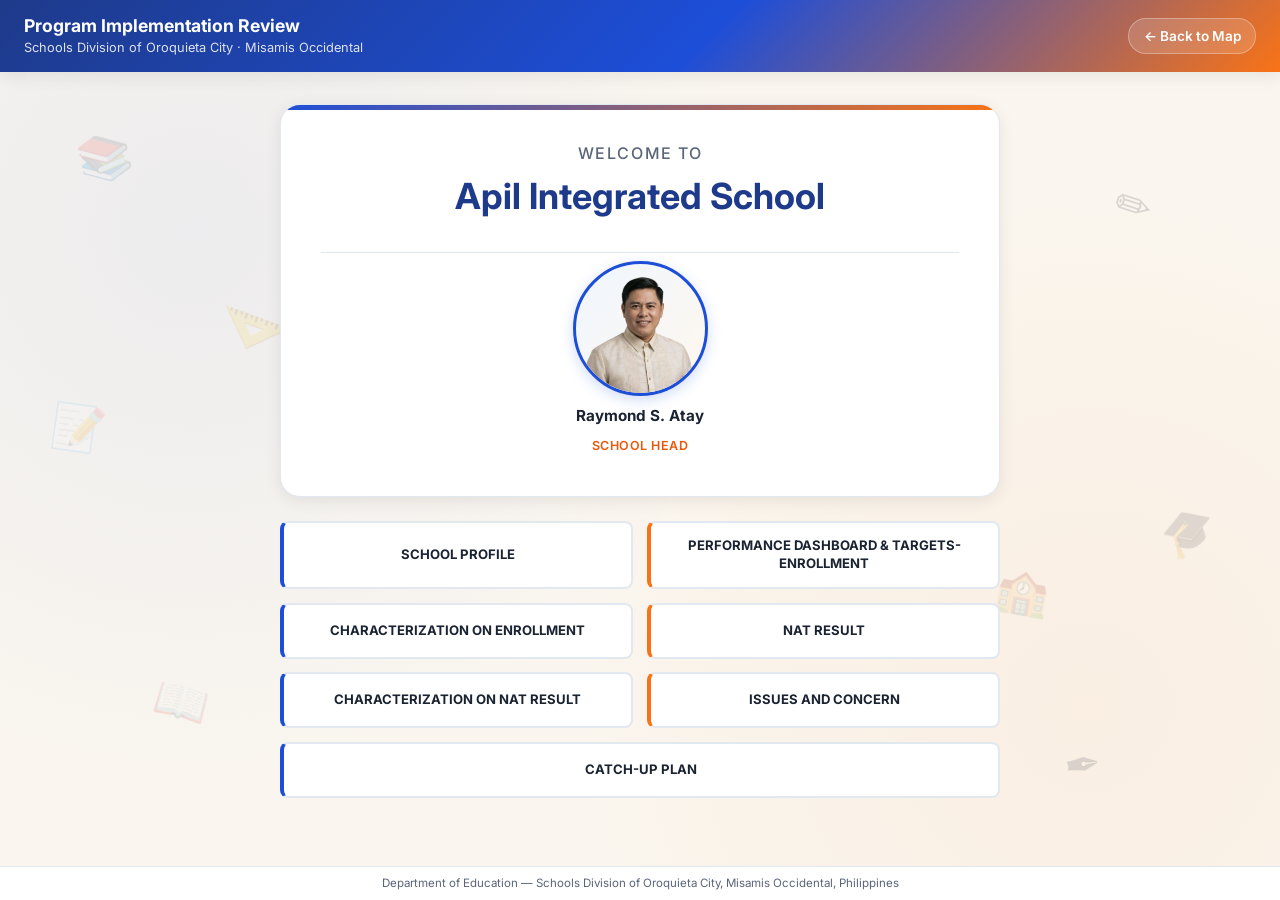
<file: school.html>
<!DOCTYPE html>
<html lang="en">
<head>
  <meta charset="UTF-8" />
  <meta name="viewport" content="width=device-width, initial-scale=1.0, viewport-fit=cover" />
  <title>School — PIR Dashboard</title>
  <link rel="preconnect" href="https://fonts.googleapis.com" />
  <link rel="preconnect" href="https://fonts.gstatic.com" crossorigin />
  <link href="https://fonts.googleapis.com/css2?family=Inter:wght@400;500;600;700&display=swap" rel="stylesheet" />
  <link rel="stylesheet" href="styles.css" />
  <link rel="stylesheet" href="school-page.css" />
</head>
<body class="school-body">
  <header class="header">
    <div class="header-text">
      <h1>Program Implementation Review</h1>
      <p>Schools Division of Oroquieta City · Misamis Occidental</p>
    </div>
    <a href="index.html" class="back-link">← Back to Map</a>
  </header>

  <main class="school-main">
    <div class="school-decor" aria-hidden="true">
      <span class="decor-icon decor-icon--1">📚</span>
      <span class="decor-icon decor-icon--2">✏️</span>
      <span class="decor-icon decor-icon--3">📝</span>
      <span class="decor-icon decor-icon--4">🎓</span>
      <span class="decor-icon decor-icon--5">📖</span>
      <span class="decor-icon decor-icon--6">✒️</span>
      <span class="decor-icon decor-icon--7">📐</span>
      <span class="decor-icon decor-icon--8">🏫</span>
    </div>

    <div class="welcome-card">
      <p class="welcome-label">Welcome to</p>
      <h2 id="school-name" class="welcome-title">School</h2>
      <div id="school-heads" class="school-heads"></div>
    </div>

    <div id="action-buttons" class="action-buttons"></div>
  </main>

  <footer class="footer">
    <p>Department of Education — Schools Division of Oroquieta City, Misamis Occidental, Philippines</p>
  </footer>

  <script src="data.js"></script>
  <script src="school.js"></script>
</body>
</html>
</file>
<file: styles.css>
*,
*::before,
*::after {
  box-sizing: border-box;
  margin: 0;
  padding: 0;
}

:root {
  --color-blue: #1d4ed8;
  --color-blue-dark: #1e3a8a;
  --color-blue-light: #eff6ff;
  --color-orange: #f97316;
  --color-orange-dark: #ea580c;
  --color-orange-light: #fff7ed;
  --color-bg: #f8fafc;
  --color-surface: #ffffff;
  --color-text: #1a2332;
  --color-text-muted: #5a6578;
  --color-border: #e2e8f0;
  --color-integrated: #1d4ed8;
  --color-elementary: #f97316;
  --color-active: linear-gradient(90deg, #eff6ff 0%, #fff7ed 100%);
  --font-sans: "Inter", system-ui, sans-serif;
  --header-height: 72px;
  --sidebar-width: 340px;
  --panel-header-height: 52px;
  --shadow-sm: 0 1px 3px rgba(0, 0, 0, 0.06);
  --shadow-md: 0 4px 16px rgba(0, 0, 0, 0.08);
  --radius: 8px;
}

html, body {
  height: 100%;
  min-height: 100vh;
  min-height: 100dvh;
}

body {
  font-family: var(--font-sans);
  background: var(--color-bg);
  color: var(--color-text);
  line-height: 1.5;
  display: flex;
  flex-direction: column;
  overflow: hidden;
  -webkit-tap-highlight-color: transparent;
}

/* Header */
.header {
  height: var(--header-height);
  background: linear-gradient(135deg, var(--color-blue-dark) 0%, var(--color-blue) 55%, var(--color-orange) 100%);
  color: #fff;
  display: flex;
  align-items: center;
  justify-content: space-between;
  padding: 0 1.5rem;
  flex-shrink: 0;
  box-shadow: var(--shadow-md);
  z-index: 1000;
}

.header-text h1 {
  font-size: 1.1rem;
  font-weight: 700;
  line-height: 1.3;
}

.header-text p {
  font-size: 0.8rem;
  opacity: 0.85;
}

/* Dashboard */
.dashboard {
  flex: 1;
  display: grid;
  grid-template-columns: var(--sidebar-width) 1fr;
  min-height: 0;
  overflow: hidden;
}

/* Sidebar */
.sidebar {
  background: var(--color-surface);
  border-right: 3px solid #cbd5e1;
  display: flex;
  flex-direction: column;
  overflow: hidden;
}

.district-label,
.map-toolbar {
  display: flex;
  align-items: center;
  height: var(--panel-header-height);
  min-height: var(--panel-header-height);
  padding: 0 1.25rem;
  border-bottom: 2px solid #cbd5e1;
  flex-shrink: 0;
  box-sizing: border-box;
}

.district-label {
  font-size: 0.95rem;
  font-weight: 800;
  text-transform: uppercase;
  letter-spacing: 0.1em;
  background:
    linear-gradient(90deg, var(--color-orange-dark) 0%, var(--color-orange) 35%, var(--color-blue) 65%, var(--color-blue-dark) 100%),
    linear-gradient(90deg, var(--color-blue-light) 0%, #fff 50%, var(--color-orange-light) 100%);
  background-clip: text, border-box;
  -webkit-background-clip: text, border-box;
  -webkit-text-fill-color: transparent;
  color: transparent;
  cursor: pointer;
  user-select: none;
  transition: filter 0.15s ease;
}

.district-label:hover {
  filter: brightness(1.06);
}

.district-label.active {
  border-left: 3px solid var(--color-orange);
  padding-left: calc(1.25rem - 3px);
  background:
    linear-gradient(90deg, var(--color-orange-dark) 0%, var(--color-orange) 30%, var(--color-blue) 70%, var(--color-blue-dark) 100%),
    linear-gradient(90deg, #dbeafe 0%, #fff 50%, #ffedd5 100%);
  background-clip: text, border-box;
  -webkit-background-clip: text, border-box;
}

.school-list {
  list-style: none;
  overflow-y: auto;
  flex: 1;
}

.school-item {
  padding: 0.85rem 1.25rem;
  border-bottom: 1px solid var(--color-border);
  cursor: pointer;
  transition: background 0.15s;
}

.school-item:hover {
  background: linear-gradient(90deg, #f8fafc 0%, var(--color-orange-light) 100%);
}

.school-item.active {
  background: linear-gradient(90deg, var(--color-blue-light) 0%, var(--color-orange-light) 100%);
  border-left: 3px solid var(--color-orange);
  padding-left: calc(1.25rem - 3px);
}

.school-name {
  font-size: 0.88rem;
  font-weight: 600;
  color: var(--color-text);
  margin-bottom: 0.2rem;
  line-height: 1.35;
}

.school-type {
  display: inline-block;
  font-size: 0.7rem;
  font-weight: 600;
  text-transform: uppercase;
  letter-spacing: 0.04em;
  padding: 0.15rem 0.45rem;
  border-radius: 4px;
  margin-bottom: 0.3rem;
}

.school-type.integrated {
  background: var(--color-blue-light);
  color: var(--color-integrated);
}

.school-type.elementary {
  background: var(--color-orange-light);
  color: var(--color-orange-dark);
}

/* Map panel */
.map-panel {
  display: flex;
  flex-direction: column;
  min-height: 0;
  overflow: hidden;
}

.map-toolbar {
  justify-content: space-between;
  background: linear-gradient(90deg, var(--color-blue-light) 0%, #fff 50%, var(--color-orange-light) 100%);
}

.map-title {
  font-size: 0.9rem;
  font-weight: 600;
  color: var(--color-text);
}

.map-legend {
  display: flex;
  gap: 1.25rem;
}

.legend-item {
  display: flex;
  align-items: center;
  gap: 0.4rem;
  font-size: 0.78rem;
  color: var(--color-text-muted);
}

.dot {
  width: 10px;
  height: 10px;
  border-radius: 50%;
  display: inline-block;
  border: 2px solid #fff;
  box-shadow: 0 1px 3px rgba(0, 0, 0, 0.2);
}

.dot-integrated { background: var(--color-integrated); }
.dot-elementary { background: var(--color-elementary); }

.map-container {
  flex: 1;
  min-height: 0;
}

/* Leaflet popup */
.leaflet-popup-content {
  margin: 0.75rem 1rem;
  line-height: 1.45;
}

.popup-title {
  font-weight: 700;
  font-size: 0.95rem;
  color: var(--color-blue);
  margin-bottom: 0.75rem;
}

.popup-btn {
  display: inline-block;
  padding: 0.45rem 1rem;
  font-size: 0.8rem;
  font-weight: 600;
  font-family: inherit;
  color: #ffffff !important;
  text-decoration: none;
  border-radius: 50px;
  background: linear-gradient(135deg, var(--color-blue) 0%, var(--color-orange) 100%);
  transition: transform 0.15s, box-shadow 0.15s;
}

.popup-btn:hover,
.popup-btn:visited,
.popup-btn:active {
  color: #ffffff !important;
  text-decoration: none;
}

.popup-btn:hover {
  transform: translateY(-1px);
  box-shadow: 0 3px 10px rgba(29, 78, 216, 0.25);
}

/* Loading overlay */
.loading-overlay {
  position: fixed;
  inset: 0;
  z-index: 10000;
  display: flex;
  align-items: center;
  justify-content: center;
  background: rgba(30, 58, 138, 0.45);
  backdrop-filter: blur(4px);
  transition: opacity 0.25s ease;
}

.loading-overlay.hidden {
  opacity: 0;
  visibility: hidden;
  pointer-events: none;
}

.loading-content {
  text-align: center;
  background: var(--color-surface);
  padding: 2rem 2.5rem;
  border-radius: 16px;
  box-shadow: var(--shadow-md);
  border-top: 4px solid var(--color-orange);
}

.loading-spinner {
  width: 48px;
  height: 48px;
  margin: 0 auto 1rem;
  border-radius: 50%;
  border: 4px solid var(--color-blue-light);
  border-top-color: var(--color-blue);
  border-right-color: var(--color-orange);
  animation: spin 0.8s linear infinite;
}

.loading-text {
  font-size: 0.9rem;
  font-weight: 600;
  color: var(--color-blue-dark);
}

@keyframes spin {
  to { transform: rotate(360deg); }
}

.custom-marker {
  background: none !important;
  border: none !important;
}

.district-marker {
  background: none !important;
  border: none !important;
}

.district-marker-dot {
  width: 46px;
  height: 46px;
  border-radius: 50%;
  display: flex;
  align-items: center;
  justify-content: center;
  font-size: 0.72rem;
  font-weight: 700;
  color: #fff;
  background: linear-gradient(135deg, var(--color-blue) 0%, var(--color-orange) 100%);
  border: 3px solid #fff;
  box-shadow: 0 4px 12px rgba(30, 58, 138, 0.35);
}

/* Footer */
.footer {
  text-align: center;
  padding: 0.5rem;
  font-size: 0.72rem;
  color: var(--color-text-muted);
  background: var(--color-surface);
  border-top: 1px solid var(--color-border);
  flex-shrink: 0;
}

/* Responsive */
@media (max-width: 768px) {
  :root {
    --header-height: auto;
  }

  body {
    overflow: auto;
    overflow-x: hidden;
  }

  .dashboard {
    grid-template-columns: 1fr;
    grid-template-rows: minmax(55vh, 1fr) auto;
    overflow: visible;
    flex: none;
    min-height: auto;
  }

  .map-panel {
    order: 1;
    min-height: 55vh;
    height: 55vh;
  }

  .map-container {
    min-height: 100%;
    touch-action: pan-x pan-y;
  }

  .sidebar {
    order: 2;
    max-height: none;
    border-right: none;
    border-top: 3px solid #cbd5e1;
    border-bottom: 1px solid var(--color-border);
  }

  .school-list {
    max-height: 40vh;
    -webkit-overflow-scrolling: touch;
  }

  .school-item {
    padding: 1rem 1.25rem;
    min-height: 48px;
  }

  .school-name {
    font-size: 0.92rem;
  }

  .header {
    flex-direction: column;
    height: auto;
    padding: 0.85rem 1rem;
    padding-top: max(0.85rem, env(safe-area-inset-top));
    gap: 0.35rem;
    align-items: flex-start;
  }

  .header-text h1 {
    font-size: 1rem;
  }

  .header-text p {
    font-size: 0.75rem;
    line-height: 1.4;
  }

  .map-toolbar {
    flex-direction: column;
    align-items: flex-start;
    gap: 0.5rem;
    padding: 0.75rem 1rem;
  }

  .map-legend {
    flex-wrap: wrap;
    gap: 0.75rem 1rem;
  }

  .leaflet-popup-content {
    margin: 0.85rem 1rem;
    min-width: 180px;
  }

  .popup-title {
    font-size: 0.88rem;
    line-height: 1.35;
  }

  .popup-btn {
    display: block;
    width: 100%;
    text-align: center;
    padding: 0.7rem 1rem;
    font-size: 0.85rem;
  }

  .loading-content {
    margin: 1rem;
    padding: 1.75rem 2rem;
  }

  .footer {
    padding: 0.65rem 1rem;
    padding-bottom: max(0.65rem, env(safe-area-inset-bottom));
    font-size: 0.68rem;
    line-height: 1.45;
  }
}

@media (max-width: 400px) {
  .dashboard {
    grid-template-rows: minmax(50vh, 1fr) auto;
  }

  .map-panel {
    min-height: 50vh;
    height: 50vh;
  }

  .header-text h1 {
    font-size: 0.92rem;
  }

  .map-title {
    font-size: 0.85rem;
  }

  .legend-item {
    font-size: 0.72rem;
  }
}
</file>
<file: school-page.css>
.school-body {
  overflow: auto;
}

.header .back-link {
  color: #fff;
  text-decoration: none;
  font-size: 0.85rem;
  font-weight: 600;
  padding: 0.45rem 0.9rem;
  border-radius: 50px;
  background: rgba(255, 255, 255, 0.15);
  border: 1px solid rgba(255, 255, 255, 0.3);
  transition: background 0.2s;
  white-space: nowrap;
}

.header .back-link:hover {
  background: rgba(255, 255, 255, 0.25);
}

.school-main {
  flex: 1;
  display: flex;
  flex-direction: column;
  align-items: center;
  justify-content: flex-start;
  padding: 2rem 1.5rem 3rem;
  gap: 1.5rem;
  position: relative;
  overflow: auto;
  min-height: 0;
  background:
    radial-gradient(circle at 15% 20%, rgba(29, 78, 216, 0.06) 0%, transparent 45%),
    radial-gradient(circle at 85% 80%, rgba(249, 115, 22, 0.06) 0%, transparent 45%),
    #faf6ef;
}

.school-decor {
  position: absolute;
  inset: 0;
  pointer-events: none;
  z-index: 0;
}

.decor-icon {
  position: absolute;
  font-size: clamp(1.75rem, 4vw, 2.75rem);
  opacity: 0.14;
  line-height: 1;
  user-select: none;
}

.decor-icon--1 { top: 8%; left: 6%; transform: rotate(-12deg); }
.decor-icon--2 { top: 14%; right: 10%; transform: rotate(18deg); }
.decor-icon--3 { top: 42%; left: 4%; transform: rotate(8deg); }
.decor-icon--4 { top: 55%; right: 5%; transform: rotate(-20deg); }
.decor-icon--5 { bottom: 18%; left: 12%; transform: rotate(15deg); }
.decor-icon--6 { bottom: 10%; right: 14%; transform: rotate(-8deg); }
.decor-icon--7 { top: 28%; left: 18%; transform: rotate(-25deg); }
.decor-icon--8 { bottom: 32%; right: 18%; transform: rotate(10deg); }

.school-main > .welcome-card,
.school-main > .action-buttons {
  position: relative;
  z-index: 1;
  flex-shrink: 0;
}

.welcome-card {
  text-align: center;
  background: var(--color-surface);
  padding: 2.25rem 2.5rem 2.5rem;
  border-radius: 20px;
  box-shadow: var(--shadow-md);
  border: 1px solid var(--color-border);
  max-width: 720px;
  width: 100%;
  position: relative;
  overflow: hidden;
}

.welcome-card::before {
  content: "";
  position: absolute;
  top: -1px;
  left: -1px;
  right: -1px;
  height: 6px;
  background: linear-gradient(90deg, var(--color-blue) 0%, var(--color-orange) 100%);
  border-radius: 20px 20px 0 0;
  z-index: 0;
}

.welcome-card > * {
  position: relative;
  z-index: 1;
}

.welcome-label {
  font-size: 1rem;
  font-weight: 500;
  color: var(--color-text-muted);
  text-transform: uppercase;
  letter-spacing: 0.1em;
  margin-bottom: 0.5rem;
}

.welcome-title {
  font-size: clamp(1.5rem, 4vw, 2.25rem);
  font-weight: 700;
  line-height: 1.3;
  color: var(--color-blue-dark) !important;
  -webkit-text-fill-color: var(--color-blue-dark) !important;
  margin-bottom: 2rem;
}

.school-heads {
  display: flex;
  flex-wrap: wrap;
  justify-content: center;
  gap: 1.5rem;
  padding-top: 0.5rem;
  border-top: 1px solid var(--color-border);
  min-height: 180px;
}

.head-card {
  display: flex;
  flex-direction: column;
  align-items: center;
  gap: 0.65rem;
  min-width: 140px;
}

.head-photo {
  width: 135px;
  height: 135px;
  border-radius: 50%;
  overflow: hidden;
  border: 3px solid var(--color-blue);
  box-shadow: 0 4px 14px rgba(29, 78, 216, 0.2);
  background: linear-gradient(135deg, var(--color-blue-light) 0%, var(--color-orange-light) 100%);
  display: flex;
  align-items: center;
  justify-content: center;
}

.head-image {
  width: 100%;
  height: 100%;
  object-fit: cover;
  display: block;
}

.head-placeholder {
  font-size: 2.25rem;
  line-height: 1;
  color: var(--color-blue);
}

.head-name {
  font-size: 0.95rem;
  font-weight: 700;
  color: var(--color-text);
  line-height: 1.35;
}

.head-role {
  font-size: 0.78rem;
  font-weight: 600;
  color: var(--color-orange-dark);
  text-transform: uppercase;
  letter-spacing: 0.04em;
}

.action-buttons {
  display: grid;
  grid-template-columns: 1fr;
  gap: 0.85rem;
  max-width: 720px;
  width: 100%;
}

.action-btn {
  min-height: 56px;
  padding: 0.9rem 1.25rem;
  border: 2px solid var(--color-border);
  border-radius: var(--radius);
  background: var(--color-surface);
  cursor: pointer;
  font-family: inherit;
  font-size: 0.82rem;
  font-weight: 700;
  line-height: 1.35;
  text-align: center;
  color: var(--color-text);
  transition: border-color 0.2s, box-shadow 0.2s, transform 0.15s, color 0.2s;
}

.action-btn:hover:not(:disabled) {
  border-color: var(--color-orange);
  color: var(--color-blue-dark);
  box-shadow: 0 4px 12px rgba(249, 115, 22, 0.15);
  transform: translateY(-2px);
}

.action-btn--disabled,
.action-btn:disabled {
  opacity: 0.55;
  cursor: not-allowed;
  transform: none;
  box-shadow: none;
}

.action-btn:nth-child(odd) {
  border-left: 4px solid var(--color-blue);
}

.action-btn:nth-child(even) {
  border-left: 4px solid var(--color-orange);
}

@media (min-width: 900px) {
  .action-buttons {
    grid-template-columns: repeat(2, 1fr);
  }

  .action-buttons .action-btn:last-child {
    grid-column: 1 / -1;
  }
}

@media (max-width: 768px) {
  .header {
    flex-wrap: wrap;
    gap: 0.75rem;
    padding-top: max(0.85rem, env(safe-area-inset-top));
  }

  .header .back-link {
    width: 100%;
    text-align: center;
    padding: 0.6rem 1rem;
    min-height: 44px;
    display: flex;
    align-items: center;
    justify-content: center;
  }

  .school-main {
    padding: 1.25rem 1rem 2rem;
    gap: 1.25rem;
    justify-content: flex-start;
    padding-bottom: max(2rem, env(safe-area-inset-bottom));
  }

  .welcome-card {
    padding: 1.75rem 1.25rem 1.75rem;
  }

  .welcome-label {
    font-size: 0.85rem;
  }

  .welcome-title {
    margin-bottom: 1.5rem;
  }

  .head-photo {
    width: 118px;
    height: 118px;
  }

  .decor-icon {
    opacity: 0.1;
    font-size: 1.5rem;
  }

  .action-btn {
    min-height: 52px;
    font-size: 0.78rem;
    padding: 0.85rem 1rem;
  }
}

@media (max-width: 400px) {
  .header-text h1 {
    font-size: 0.92rem;
  }

  .welcome-card {
    padding: 1.5rem 1rem 1.25rem;
  }

  .school-heads {
    gap: 1.25rem;
  }

  .head-card {
    min-width: 120px;
  }
}
</file>
